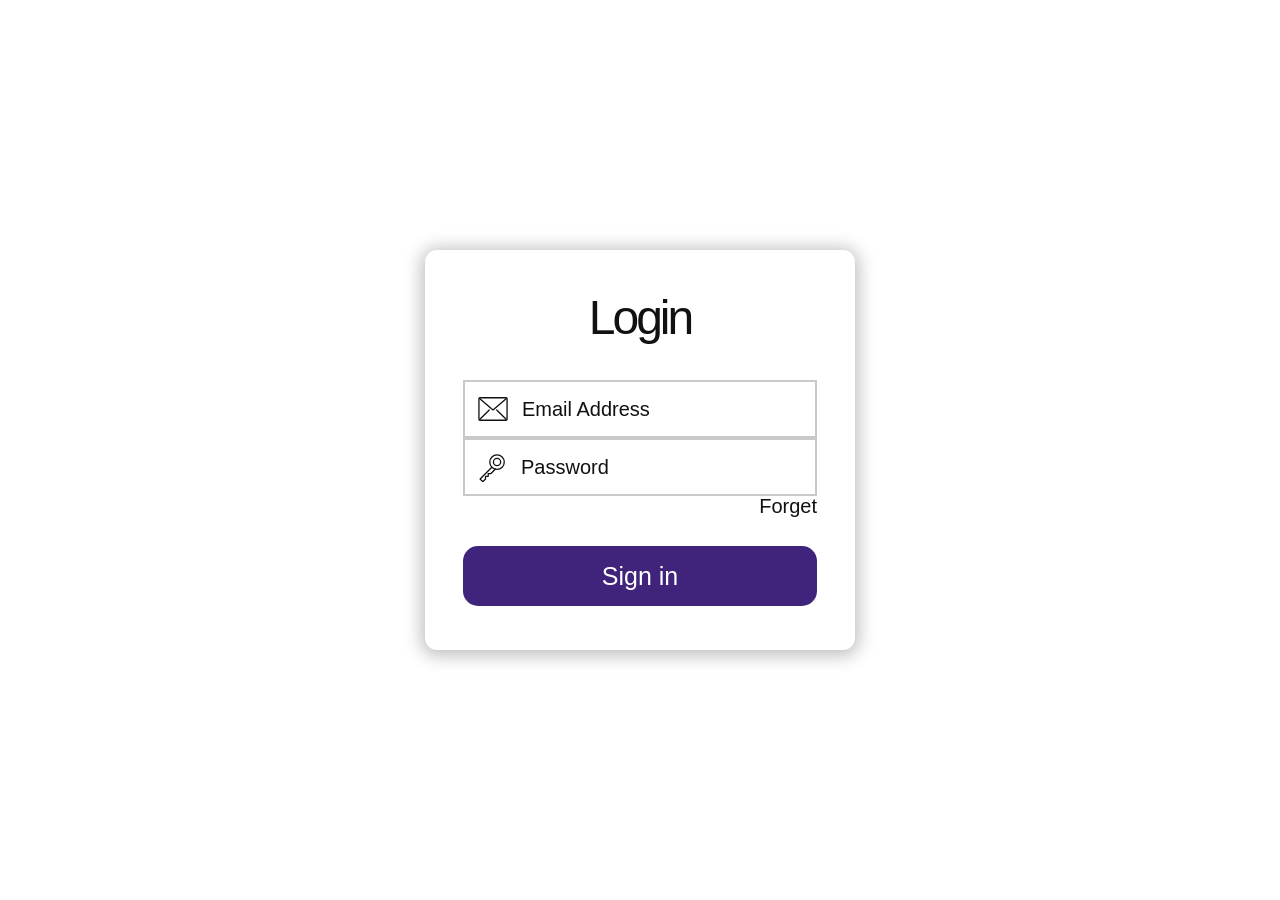
<file: the login/login.html>
<!doctype html>
<html lang="en">
  <head>
    <meta charset="utf-8">
    <meta name="viewport" content="width=device-width, initial-scale=1">
    <meta name="theme-color" content="#ffffff">
    <title>Login</title>
    <link rel="stylesheet" href="login.css">
  </head>
  <body>
    <main class="login-card" aria-labelledby="login-title">
      <h1 id="login-title">Login</h1>

      <form action="#" method="post">
        <label class="input-field">
          <span class="visually-hidden">Email address</span>
          <svg class="field-icon" viewBox="0 0 32 26" aria-hidden="true">
            <rect x="1" y="1" width="30" height="24" rx="1"></rect>
            <path d="m2 2 14 12L30 2M2 24l10-10m18 10L20 14"></path>
          </svg>
          <input type="email" name="email" placeholder="Email Address" autocomplete="email" required>
        </label>

        <label class="input-field">
          <span class="visually-hidden">Password</span>
          <svg class="field-icon key-icon" viewBox="0 0 32 32" aria-hidden="true">
            <circle cx="21" cy="10" r="8"></circle>
            <circle cx="21" cy="10" r="4"></circle>
            <path d="m15.3 15.7-13 13 3 3 3-3v-3h3v-3h3l5-5"></path>
          </svg>
          <input type="password" name="password" placeholder="Password" autocomplete="current-password" required>
        </label>

        <div class="form-actions">
          <a class="forgot-link" href="#forgot-password">Forget</a>
          <button type="submit">Sign in</button>
        </div>
      </form>
    </main>
  </body>
</html>
</file>
<file: the login/login.css>
.login-error {
  margin: 0 0 18px;
  padding: 10px 12px;
  border: 1px solid #c43d3d;
  color: #8d2222;
  background: #fff2f2;
  font-size: 15px;
  line-height: 1.4;
}

.login-form {
  display: flex;
  flex-direction: column;
  gap: 18px;
}

.input-field {
  display: flex;
  align-items: center;
  gap: 14px;
  width: 100%;
  height: 58px;
  padding: 0 13px;
  border: 2px solid #c9c9c9;
  background: #fff;
}

.field-icon {
  width: 30px;
  height: 26px;
  flex: 0 0 auto;
  fill: none;
  stroke: currentColor;
  stroke-width: 1.4;
  stroke-linecap: round;
  stroke-linejoin: round;
}

.key-icon {
  width: 29px;
  height: 29px;
}

.input-field input {
  width: 100%;
  min-width: 0;
  padding: 0;
  border: 0;
  outline: 0;
  color: #111;
  background: transparent;
  font: inherit;
  font-size: 20px;
}

.input-field input::placeholder {
  color: #111;
  opacity: 1;
}

.input-field:focus-within {
  border-color: #43277e;
  box-shadow: 0 0 0 2px rgb(67 39 126 / 15%);
}

.form-actions {
  display: flex;
  flex-direction: column;
  align-items: flex-end;
  gap: 28px;
  margin-top: -2px;
}

.forgot-link {
  color: #111;
  font-size: 20px;
  line-height: 1.2;
  text-decoration: none;
}

.forgot-link:hover {
  text-decoration: underline;
}

.form-actions button {
  width: 100%;
  min-height: 60px;
  border: 0;
  border-radius: 15px;
  color: #fff;
  background: #40247c;
  font: inherit;
  font-size: 25px;
  cursor: pointer;
  transition: background-color 150ms ease, transform 150ms ease;
}

.form-actions button:hover {
  background: #321b65;
}

.form-actions button:active {
  transform: translateY(1px);
}

.form-actions button:focus-visible,
.forgot-link:focus-visible {
  outline: 3px solid #8d78c4;
  outline-offset: 4px;
}

.visually-hidden {
  position: absolute;
  width: 1px;
  height: 1px;
  padding: 0;
  overflow: hidden;
  clip: rect(0, 0, 0, 0);
  white-space: nowrap;
  border: 0;
}

:root {
  font-family: Arial, Helvetica, sans-serif;
  color: #111;
  background: #fff;
  font-synthesis: none;
  text-rendering: optimizeLegibility;
  -webkit-font-smoothing: antialiased;
  -moz-osx-font-smoothing: grayscale;
}

* {
  box-sizing: border-box;
}

body {
  min-width: 320px;
  min-height: 100vh;
  min-height: 100svh;
  margin: 0;
  display: grid;
  place-items: center;
  padding: 32px 20px;
  background: #fff;
}

.login-card {
  width: min(100%, 430px);
  padding: 42px 38px 44px;
  border-radius: 12px;
  background: #fff;
  box-shadow: 0 2px 17px 4px rgb(0 0 0 / 25%);
}

h1 {
  margin: 0 0 36px;
  text-align: center;
  font-size: 48px;
  font-weight: 400;
  line-height: 1.1;
  letter-spacing: -3px;
}

@media (max-width: 520px) {
  body {
    padding: 20px 16px;
  }

  .login-card {
    padding: 38px 24px 38px;
  }

  h1 {
    margin-bottom: 30px;
  }
}
</file>
